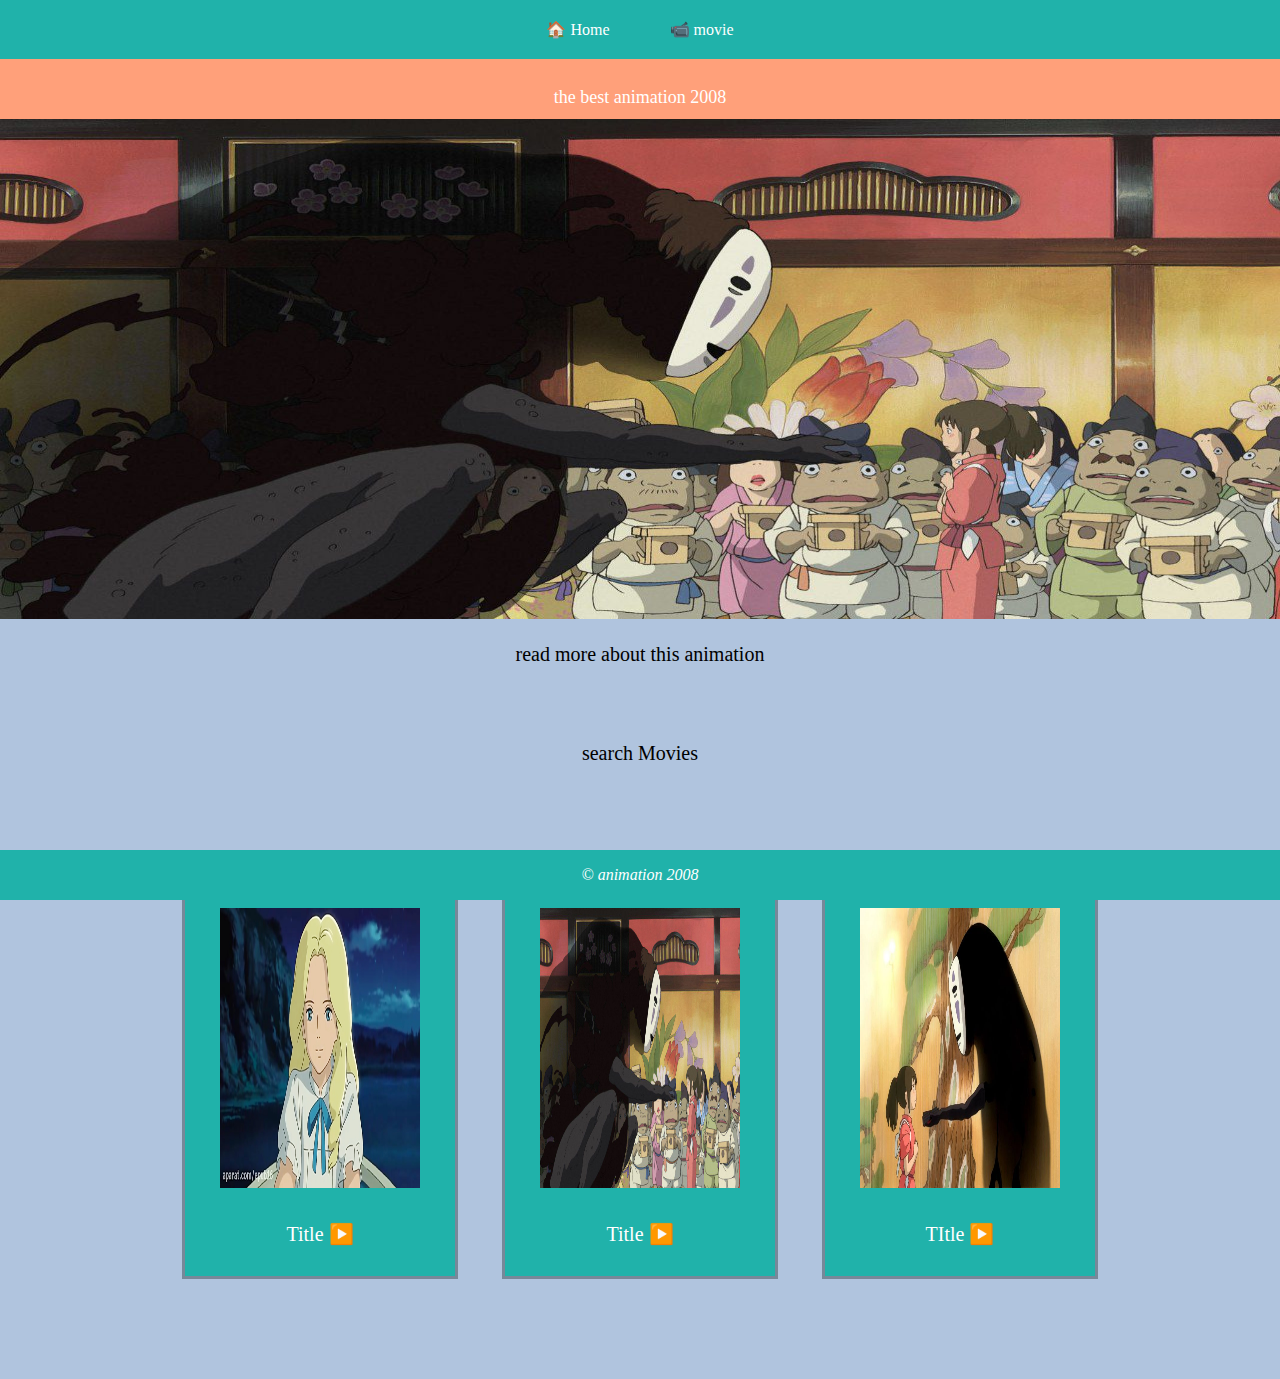
<file: index.html>
<!DOCTYPE html>
<html lang="en">
<head>
    <meta charset="UTF-8">
    <meta name="viewport" content="width=device-width, initial-scale=1.0">
    <meta http-equiv="X-UA-Compatible" content="ie=edge">
    <title>index</title>
    <link rel="stylesheet" href="style.css">
</head>
<body>
    <header class="header_home">
        <nav>
            <ul>
                <li> <a href="index.html"> 🏠 Home</a></li>
               <li> <a href="movie.html"> 📹  movie</a></li>
            </ul> 
        </nav>
        
        
           </header> 
     
      <section class="Section_movie">
        <p class="p_movie">   the best animation  2008</p>
        </section>
      <div  ><img src="4.jpg" class="main_pic">
        
        <a href="readmore.html" ><p class="read">   read more about this animation </p></a>
         </div>
         <br><br>
    
         <div>
          <a href="Movie.html">
    <p class="m"> search  Movies</p></a></div>
    
    </div>
    <a href="moviepage.html"><div class="img1">
      <img src="1.jpg">
     <a href="moviepage.html"> <p>  Title ▶️ </p></a>
    </div></a>
    <a href="moviepage.html">
    <div class="img2">
      <img src="4.jpg">
      <a href="img2.html"> <p>  Title ▶️
    
    </div></a>
    <a href="moviepage.html">
    <div class="img3">
      <img src="3.jpg">
      <a href="moviepage.html"> <p>   TItle ▶️ </p></a>
    </div></a>
    
    <footer>
      <p class="p_footer"> &copy; animation 2008</p>
    </footer>
    
</body>
</html>
</file>
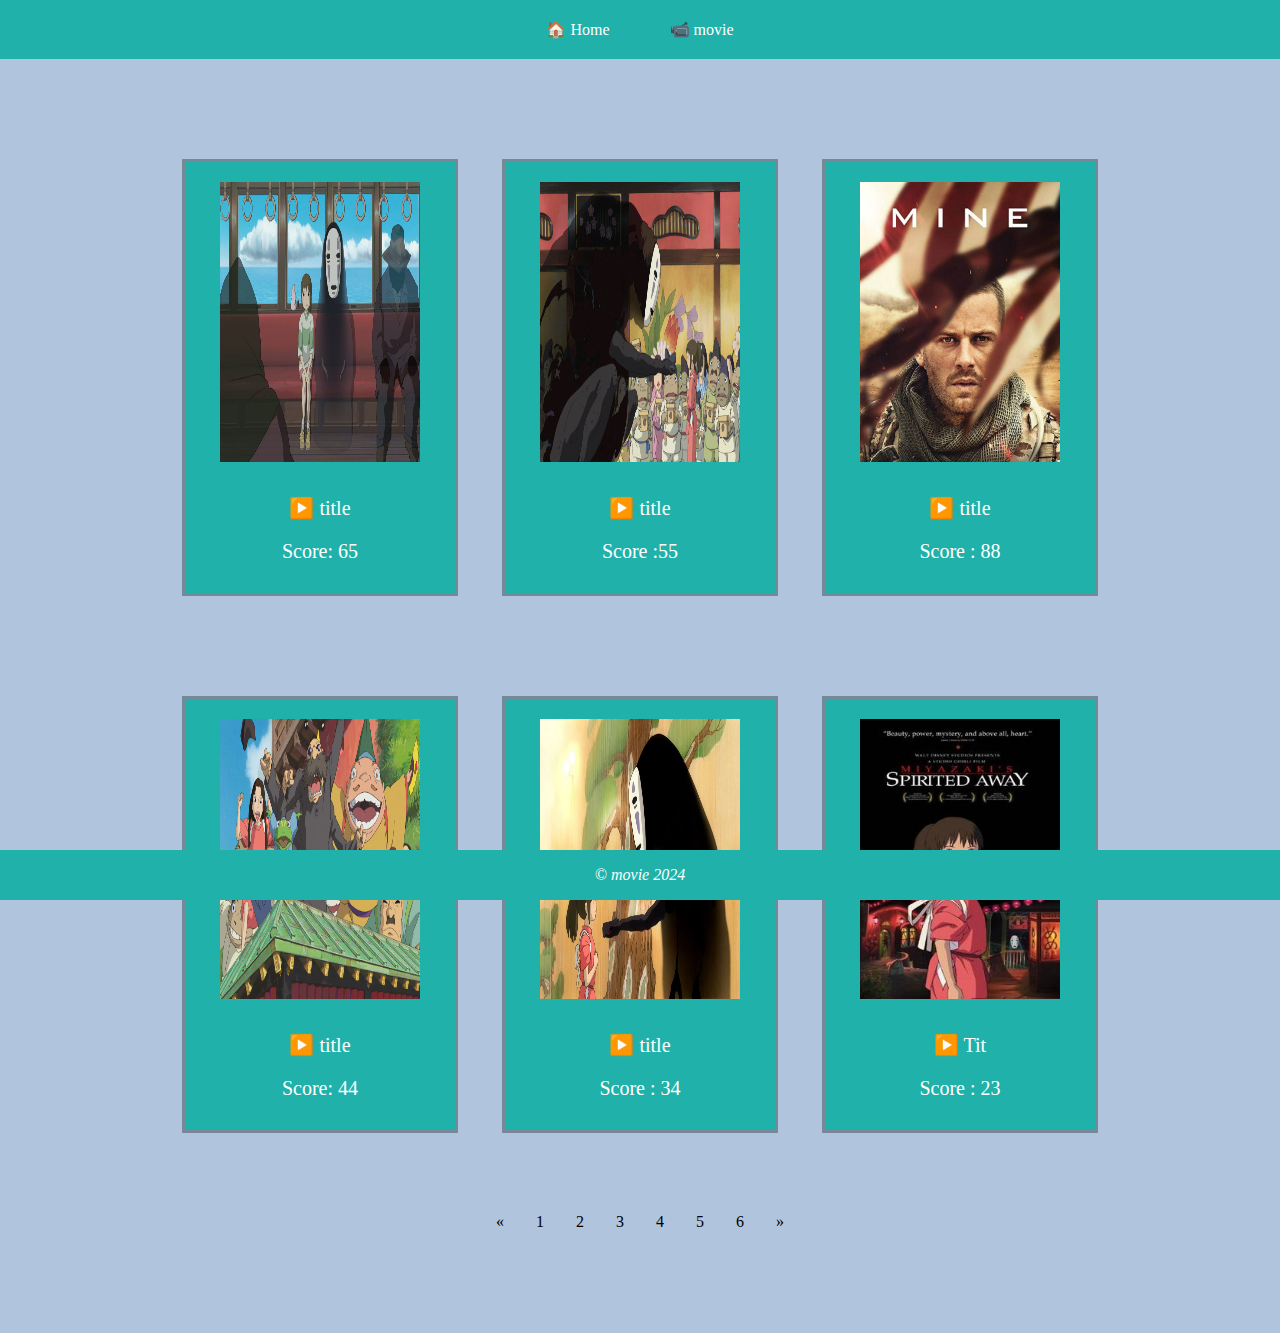
<file: movie.html>
<!DOCTYPE html>
<html lang="en">
<head>
    <meta charset="UTF-8">
    <meta name="viewport" content="width=device-width, initial-scale=1.0">
    <meta http-equiv="X-UA-Compatible" content="ie=edge">
    <title>movie</title>
    <link rel="stylesheet" href="style.css">
</head>
<body>
    <header>
        <nav>
            <ul>
                <li> <a href="index.html"> 🏠  Home</a></li>
               <li> <a href="movie.html"> 📹   movie</a></li>
            </ul> 
        </nav>
         </header>
         
        
         
        
         <a href="moviepage.html"> 
         <div class="M1" >
             <img src="8.jpg">
             <a href="moviepage.html"> <p> ▶️  title</p></a>
             <p class="score">   Score:  65</p>
         </div></div></a>
         
         <a href="moviepage.html"> <div class="M2" >
            <img src="4.jpg">
            <a href="moviepage.html"> <p>  ▶️ title</p></a>
            <p class="score">   Score :55</p>
        </div></a>
        <a href="moviepage.html"><div  class="M3">
            <img src="7.jpg">
            <a href="moviepage.html"> <p> ▶️ title</p></a>
            <p class="score">   Score : 88</p>
        </div></a>
        <br>
        <a href="moviepage.html"><div class="M4" >
            <img src="10.jpg">
            <a href="moviepage.html"> <p> ▶️  title</p></a>
            <p class="score">    Score: 44</p>
        </div></div></a>
        <a href="moviepage.html"><div class="M5" >
           <img src="3.jpg">
           <a href="moviepage.html"> <p> ▶️ title</p></a>
           <p class="score">     Score : 34</p>
        </div></a>
        <a href="moviepage.html">
        <div  class="M6">
           <img src="11.jpg">
           <a href="moviepage.html"> <p> ▶️ Tit</p></a>
           <p class="score">   Score : 23</p>
        </div></a>
        <br>
        <br>
        <br>
          <br>
          <br>
        
        <div class="pagination">
            <a href="moviepage.html">&laquo;</a>
            <a href="moviepage.html">1</a>
            <a href="moviepage.html" >2</a>
            <a href="moviepage.html">3</a>
            <a href="moviepage.html">4</a>
            <a href="moviepage.html">5</a>
            <a href="moviepage.html">6</a>
            <a href="moviepage.html">&raquo;</a>
          </div>
          <br>
          <br>
          <br>
        
          <br>
          <br>
          <br>
        
        <footer>
             <p class="p_footer"> &copy; movie 2024</p>
         </footer>
         
    
</body>
</html>
</file>
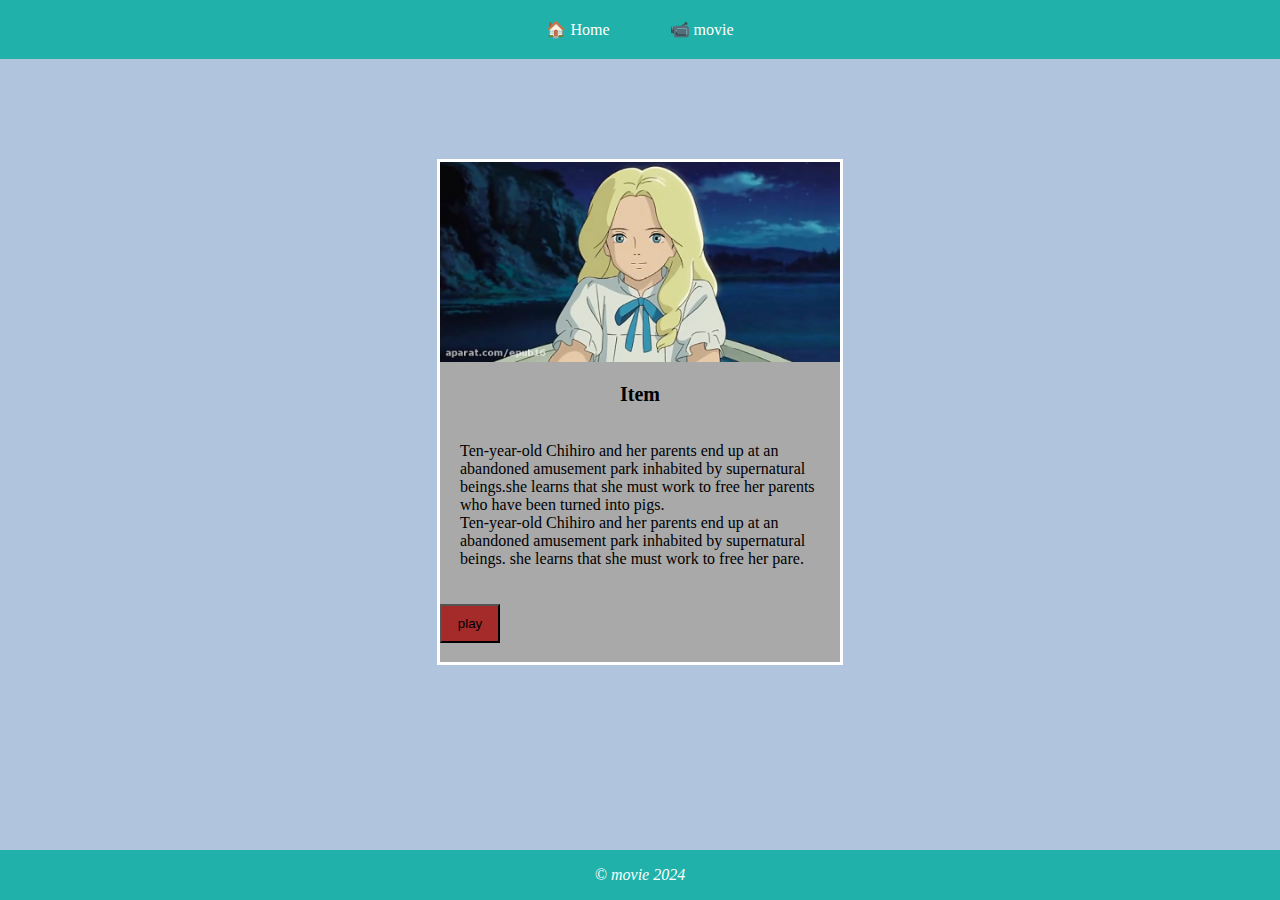
<file: moviepage.html>
<!DOCTYPE html>
<html lang="en">
<head>
    <meta charset="UTF-8">
    <meta name="viewport" content="width=device-width, initial-scale=1.0">
    <meta http-equiv="X-UA-Compatible" content="ie=edge">
    <title>movie detailes</title>
   <link rel="stylesheet" href="style.css">
</head>
<body>
    <header>
        <nav>
            <ul>
                <li> <a href="index.html"> 🏠 Home</a></li>
               <li> <a href="movie.html"> 📹  movie</a></li>
            </ul> 
        </nav>
         </header> 
         <div class="video">
            <img src="1.jpg" class="pic">
            <h2>Item</h2>
             <p class="p_moviepage"<br>Ten-year-old Chihiro and her parents end up at an abandoned amusement park inhabited by supernatural beings.she learns that she must work to free her parents who have been turned into pigs.<br>Ten-year-old Chihiro and her parents end up at an abandoned amusement park inhabited by supernatural beings. she learns that she must work to free her pare.</p>
                 <a href="6.mp4"> <button class="play_button"> play</button></a>
         </div>
           <footer>
            <p class="p_footer"> &copy; movie 2024</p>
           </footer>
</body>
</html>
</file>
<file: style.css>
body{
    position: relative;
   text-align: center;
   
   background-color:lightsteelblue;
   color: white;
   margin: 0px;
   padding: 0px;
}
.main-pic{
    width: 400px;
}
header{
  
   background-color:lightseagreen;
   padding: 20px  0;}
 
/* .header_home{
    background-color:black

} */
ul, a{
   list-style-type: none;
   margin: 0px;
   padding: 0px;
   text-decoration: none;
}
nav ul{
   display: flex;
   justify-content: center;
}
nav ul li{
   margin: 0px 20px;
}
nav ul li a{
   color: white;
   font-size: 16px;
   padding: 5px 10px
   ;
   border-radius: 5px;
   transition: background-color 0.3;
}
nav ul li a:hover, nav ul li a:focus{
   background-color: firebrick;
}
nav ul li a:focus{
   background-color: blue;
}

  
   


footer{
  position: fixed;
  bottom: 0px;
  width: 100%;
  background-color: lightseagreen;  }
 .f{
font-style:italic;
font-family: serif;
margin: 0px;
padding: 16px;
} 
.Section_movie{ 
background-color: lightsalmon;
color: white;
height: 40px;
padding: 10px;
}
.main_pic{
width: 100%;
height: 500px;
margin: 0px;
}
ul, a{
margin: 0px;
padding: 0px;
}
a{
text-decoration: none;
}
.read{
color:black;
border-radius: 5px;
padding: 0px;;
font-family: serif;

}


.m{
color: black;
font-family: serif;

}
.m:hover{
color:brown
}
img{
height: 280px;
width: 200px;
margin: 10px;

}
.img1{
display: inline-block;


background-color: lightseagreen;
position: relative;
margin-top: 100px;
padding: 10px;
margin-right: 20px;
width: 250px;
}
.img1:hover{

animation: fadeInOut 3s ease-in-out infinite;
}
.img2{
display: inline-block;

background-color: lightseagreen;
position: relative;
padding: 10px;
margin-left: 20px;
width: 250px;
}
.img2:hover{

animation: fadeInOut 3s ease-in-out infinite;
}
.img3{
display: inline-block;

background-color:lightseagreen;

position: relative;
padding: 10px;
margin-left: 40px;
margin-bottom: 100px;
width: 250px;

}
.img3:hover{

animation: fadeInOut 3s ease-in-out infinite;
}
.img1{
border-style: solid;
   border-color:lightslategrey;
}
.img2{
border-style: solid;
   border-color:lightslategrey;
}
.img3{
border-style: solid;
   border-color: lightslategrey;
}
.p_movie{
color:white;
font-size: 18px;
font-family: serif;
padding-bottom: 20px;

}
p{
font-size: 20px;
color: black;
font-family: cursive;
}

@keyframes fadeInOut{
0%{
opacity: 0;

}
50%{
opacity: 1;
}
100%{
opacity: 0;
}
}
/* movie*...................................................................................*/

.pagination {
display: inline-block;
}

.pagination a {
color: black;
float: left;
padding: 8px 16px;
text-decoration: none;
}
.pagination a:hover{
    color:black
}


.pagination a:hover:not(.active) {
background-color:lightseagreen;
border-radius: 5px;
}

.p_footer{
font-size: 16px;
font-style:italic;
color:white;
font-family: serif;
margin: 0px;
padding: 16px;
}
img{
height: 280px;
width: 200px;
}


@keyframes fade-inout{
0%{
    opacity: 1;
    
        }
        100%{
            opacity: 0;
           
        }
}
.M1:hover{

animation: fadeInOut 3s ease-in-out infinite;
}
.M2:hover{

animation: fadeInOut 3s ease-in-out infinite;
}
.M3:hover{

animation: fadeInOut 3s ease-in-out infinite;
}
.M4:hover{

animation: fadeInOut 3s ease-in-out infinite;
}
.M5:hover{

animation: fadeInOut 3s ease-in-out infinite;
}
.M6:hover{

 animation: fadeInOut 3s ease-in-out infinite;
}
.M1{
display: inline-block;

background-color: lightseagreen;
position: relative;
margin-top: 100px;
padding: 10px;
margin-right: 20px;
width: 250px;

}

.M2{
display: inline-block;
background-color: lightseagreen;
position: relative;
padding: 10px;
margin-left: 20px;
width: 250px;}
.M1{
    border-style: solid;
    border-color: lightslategrey;
}
.M2{
    border-style: solid;
    border-color: lightslategrey;
}
.M3{
    border-style: solid;
    border-color: lightslategrey;
}
.M4{
    border-style: solid;
    border-color: lightslategrey;
}
.M5{
    border-style: solid;
    border-color: lightslategrey;
}
.M6{
    border-style: solid;
    border-color: lightslategrey;
}

.M3{
display: inline-block;
background-color: lightseagreen;
position: relative;
padding: 10px;
margin-left: 40px;
width: 250px;

}
.M4{

margin-top: 100px;
display: inline-block;
background-color:lightseagreen;
position: relative;
padding: 10px;
margin-right: 20px;
width: 250px;



}
.M5{
display: inline-block;
background-color:lightseagreen;
position: relative;
padding: 10px;
margin-left: 20px;
width: 250px;
}
.M6{
display: inline-block;
background-color: lightseagreen;
position: relative;
padding: 10px;
margin-left: 40px;

width: 250px;}
p{
    color:white;
    font-family: cursive;
    font-size: 20px;
}
.score{
    color: white;
}

@keyframes fadeInOut{
0%{
opacity: 0;

}
50%{
opacity: 1;
}
100%{
opacity: 0;
}
}
/*  movie pages .................................*/
.video{
       
    margin: auto;
    margin-top: 100px;
    margin-bottom: 100px;
    width: 400px;
background-color:darkgrey;
height: 500px;
border-style: solid;
border-color: white;
   
}

.p_moviepage{
    color: black;
    padding: 20px;
    font-size: 16px;
    text-align: left;
}

/* body{
    background-color: black;
    margin: 0px;
} */
.pic{
    width: 400px;
    height: 200px;
    -webkit-user-select: none;
    margin: auto;
    cursor: zoom-in;
}
.play_button{
    padding: 10px;
    /* margin: 10px; */
    width: 60px;
   background-color: brown;
   float: left;
}
h2{
    font-family: serif;
    font-size: 20px;
    color:black;
    
}
</file>
